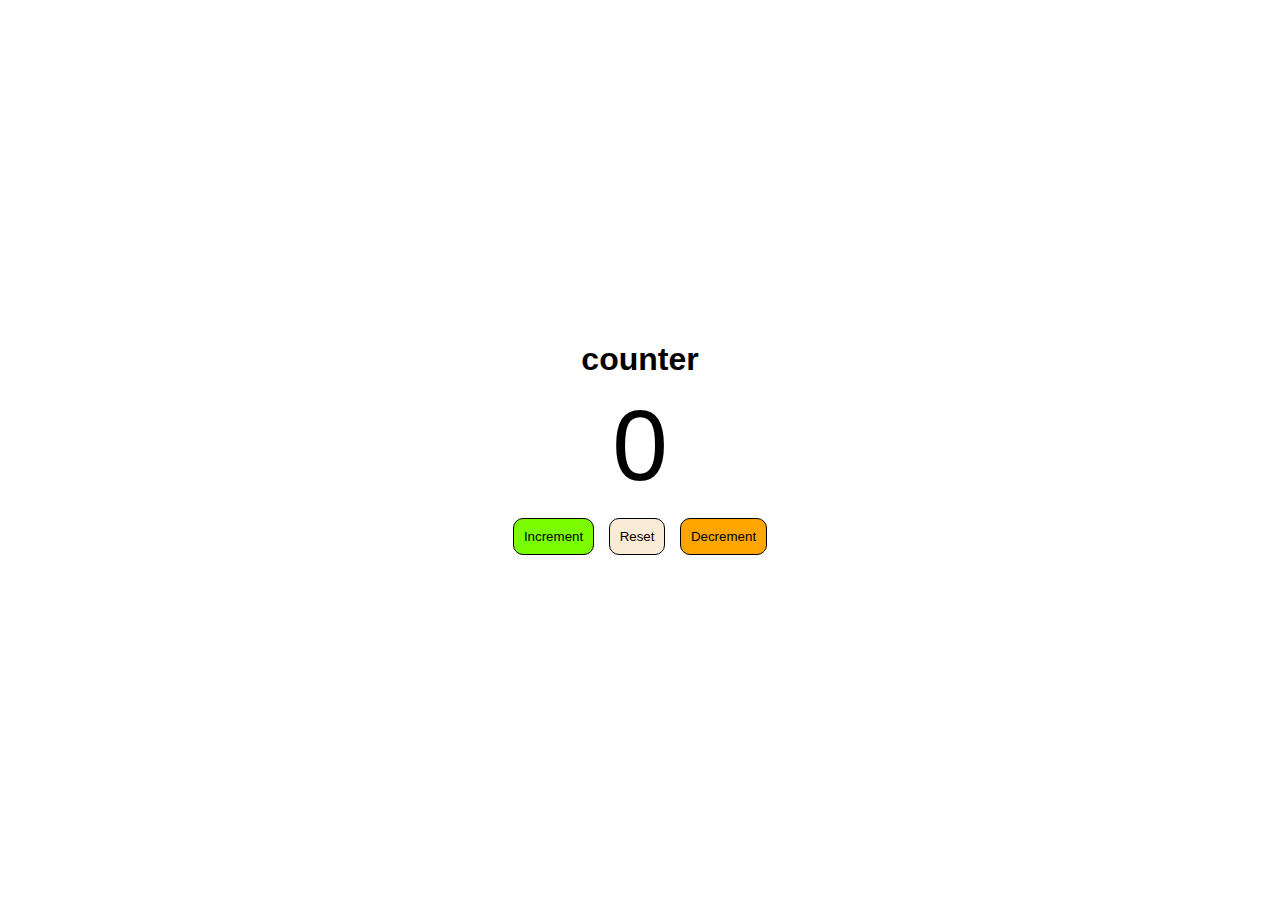
<file: counter.html>
<!DOCTYPE html>
<html lang="en">
<head>
    <meta charset="UTF-8">
    <meta http-equiv="X-UA-Compatible" content="IE=edge">
    <meta name="viewport" content="width=device-width, initial-scale=1.0">
    <title>Increment/Decrement</title>
    <style>
        *{
          margin: 0;
          box-sizing: border-box;
          font-family: sans-serif;
          padding: 0;
        }
        .container{
            height: 100vh;
            width: 100vw;
            display: flex;
            justify-content: center;
            align-items: center;
            flex-direction: column;
        }
        span{
            font-size: 100px;
            padding: 10px;
        }
        .btn{
            background: none;
            outline: none;
            border: 1px solid black;
            padding: 10px;
            border-radius: 10px;
            margin: 5px;
        }
    </style>
</head>
<body>
    <div class="container">
        <h1>counter</h1>
        <span id="counter">0</span>
        <div class="btn-container">
            <button class="btn increase" style="background-color: lawngreen;">Increment</button>
            <button class="btn reset" style="background-color: antiquewhite;">Reset</button>
            <button class="btn decrease" style="background-color: orange;">Decrement</button>
        </div>
    </div>



    <script>
        const counter = document.querySelector('#counter');
        const btns = document.querySelectorAll('.btn');
        btns.forEach((btn)=> {
            btn.addEventListener('click',(e) => {
                const styles = e.currentTarget.classList
                if(styles.contains('increase')) {
                    count++
                }else if(styles.contains('decrease')) {
                    count--
                }else{
                    count = 0
                }
                if (count > 0){
                    counter.style.color ='green'
                }
                if (count < 0){
                    counter.style.color ='red'
                }
                if (count === 0){
                    counter.style.color ='grey'
                }
                counter.textContent = count

            })
        })
    </script>
</body>
</html>
</file>
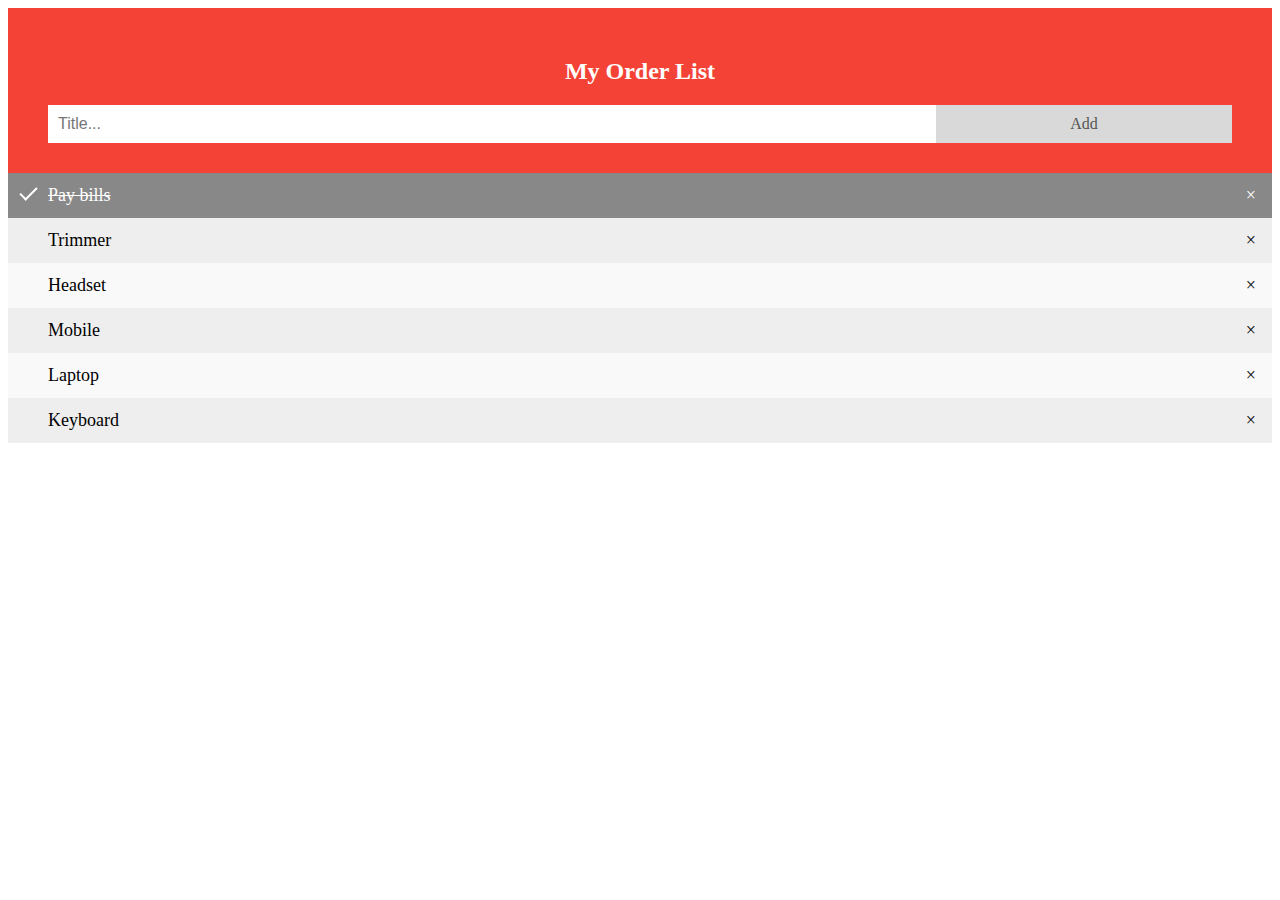
<file: todolist.html>
<!DOCTYPE html>
<html lang="en">
<head>
    <meta charset="UTF-8">
    <meta http-equiv="X-UA-Compatible" content="IE=edge">
    <meta name="viewport" content="width=device-width, initial-scale=1.0">
    <title>Create To Do List</title>
</head>
<style>
* {
  box-sizing: border-box;
  }

/* Remove margins and padding from the list */
 ul {
  margin: 0;
  padding: 0;
  }

/* Style the list items */
ul li {
  cursor: pointer;
  position: relative;
  padding: 12px 8px 12px 40px;
  background: #eee;
  font-size: 18px;
  transition: 0.2s;

  /* make the list items unselectable */
  -webkit-user-select: none;
  -moz-user-select: none;
  -ms-user-select: none;
   user-select: none;
 }

/* Set all odd list items to a different color (zebra-stripes) */
ul li:nth-child(odd) {
  background: #f9f9f9;
}

/* Darker background-color on hover */
ul li:hover {
  background: #ddd;
}

/* When clicked on, add a background color and strike out text */
ul li.checked {
  background: #888;
  color: #fff;
  text-decoration: line-through;
}

/* Add a "checked" mark when clicked on */
ul li.checked::before {
  content: '';
  position: absolute;
  border-color: #fff;
  border-style: solid;
  border-width: 0 2px 2px 0;
  top: 10px;
  left: 16px;
  transform: rotate(45deg);
  height: 15px;
  width: 7px;
}

/* Style the close button */
.close {
  position: absolute;
  right: 0;
  top: 0;
  padding: 12px 16px 12px 16px;
}

.close:hover {
  background-color: #f44336;
  color: white;
}

/* Style the header */
.header {
  background-color: #f44336;
  padding: 30px 40px;
  color: white;
  text-align: center;
}

/* Clear floats after the header */
.header:after {
  content: "";
  display: table;
  clear: both;
}

/* Style the input */
input {
  margin: 0;
  border: none;
  border-radius: 0;
  width: 75%;
  padding: 10px;
  float: left;
  font-size: 16px;
}

/* Style the "Add" button */
.addBtn {
  padding: 10px;
  width: 25%;
  background: #d9d9d9;
  color: #555;
  float: left;
  text-align: center;
  font-size: 16px;
  cursor: pointer;
  transition: 0.3s;
  border-radius: 0;
}

.addBtn:hover {
  background-color: #bbb;
}
</style>
<body>
<div id="myDIV" class="header">
   <h2>My Order List</h2>
   <input type="text" id="myInput" placeholder="Title...">
   <span onclick="newElement()" class="addBtn">Add</span>
 </div>
      
 <ul id="myUL">
    <li class="checked">Pay bills</li>
    <li>Trimmer</li>
    <li>Headset</li>
    <li>Mobile</li>
    <li>Laptop</li>
    <li>Keyboard</li>
 </ul>



<script>
    
    // Create a "close" button and append it to each list item
    var myNodelist = document.getElementsByTagName("LI");
    var i;
    for (i = 0; i < myNodelist.length; i++) {
      var span = document.createElement("SPAN");
      var txt = document.createTextNode("\u00D7");
      span.className = "close";
      span.appendChild(txt);
      myNodelist[i].appendChild(span);
    }
    
    // Click on a close button to hide the current list item
    var close = document.getElementsByClassName("close");
    var i;
    for (i = 0; i < close.length; i++) {
       close[i].onclick = function() {
        var div = this.parentElement;
        div.style.display = "none";
      }
    }
    
    // Add a "checked" symbol when clicking on a list item
    var list = document.querySelector('ul');
    list.addEventListener('click', function(ev) {
      if (ev.target.tagName === 'LI') {
        ev.target.classList.toggle('checked');
      }
    }, false);
    
    // Create a new list item when clicking on the "Add" button
    function newElement() {
      var li = document.createElement("li");
      var inputValue = document.getElementById("myInput").value;
      var t = document.createTextNode(inputValue);
      li.appendChild(t);
      if (inputValue === '') {
        alert("You must write something!");
      } else {
        document.getElementById("myUL").appendChild(li);
      }
      document.getElementById("myInput").value = "";
    
      var span = document.createElement("SPAN");
      var txt = document.createTextNode("\u00D7");
      span.className = "close";
      span.appendChild(txt);
      li.appendChild(span);
    
      for (i = 0; i < close.length; i++) {
        close[i].onclick = function() {
          var div = this.parentElement;
          div.style.display = "none";
        }
      }
    }
</script>
</body>
</html>
</file>
